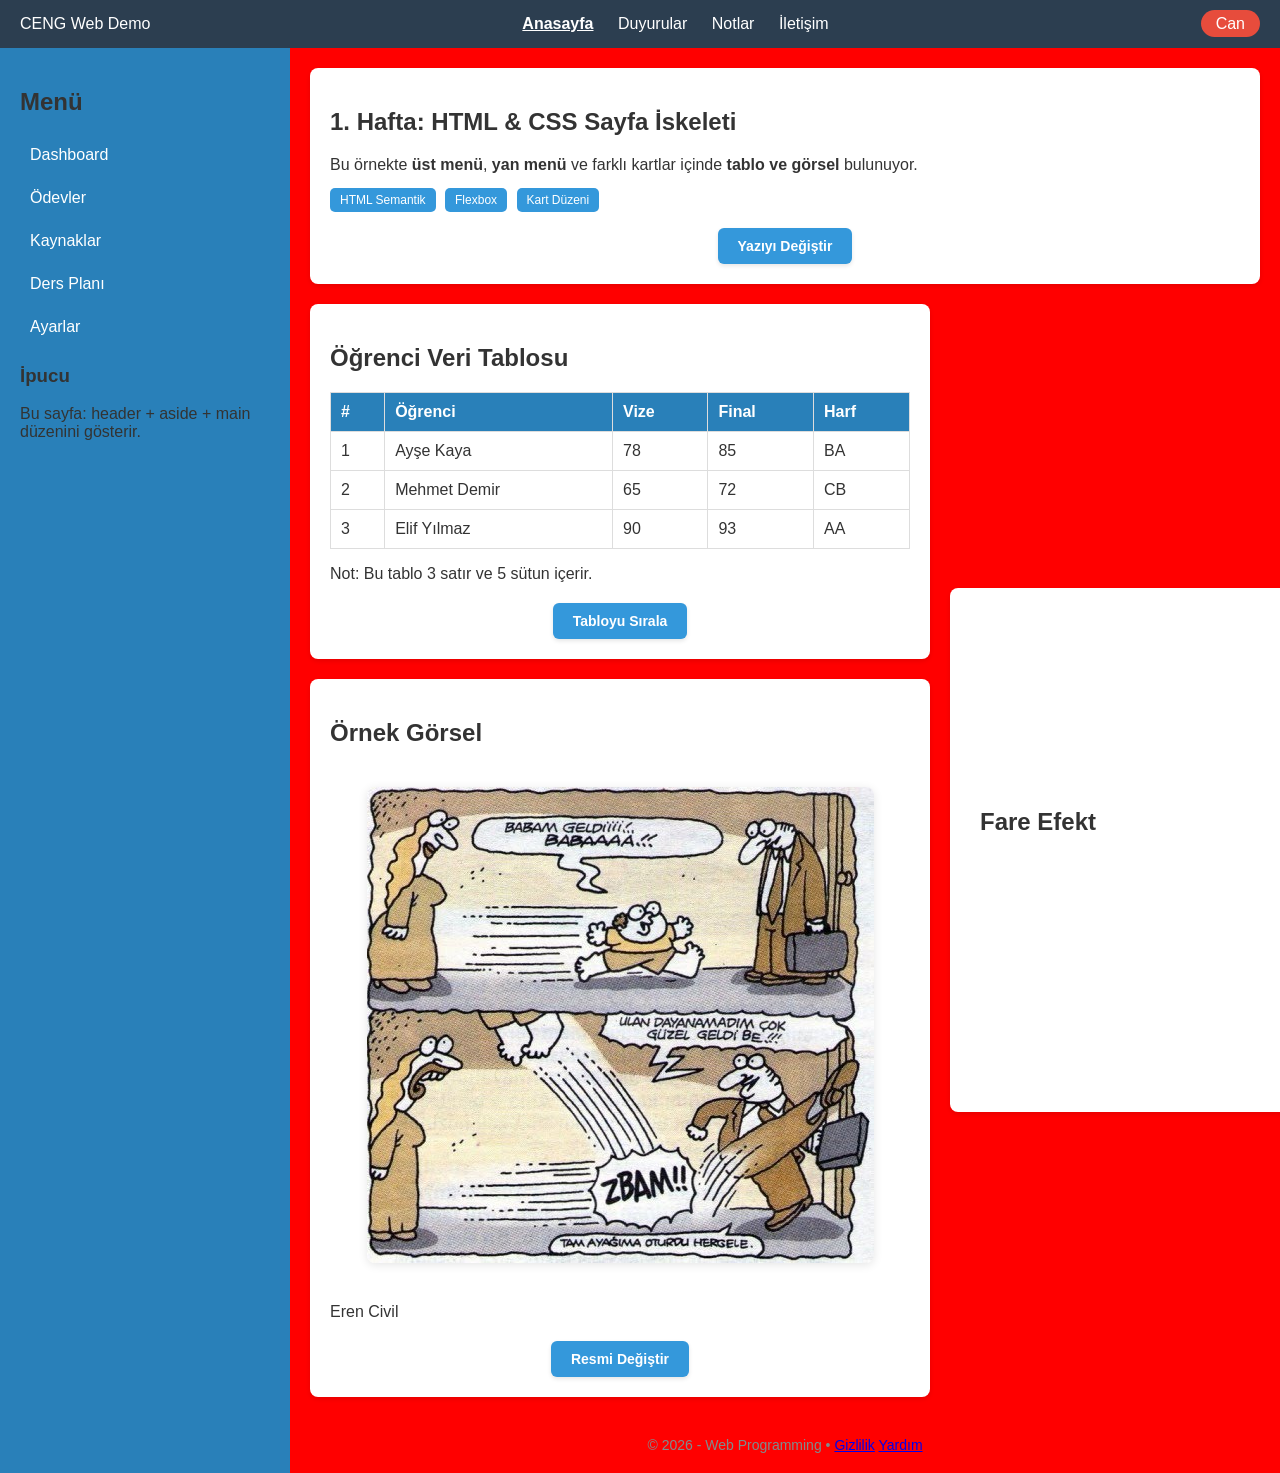
<file: index.html>
<!doctype html>
<html lang="tr">
<head>
  <meta charset="utf-8" />
  <meta name="viewport" content="width=device-width, initial-scale=1" />
  <title>HTML + CSS Demo</title>
  <link rel="stylesheet" href="style.css" />
</head>

<body>
  <header class="topbar">
    <div class="brand">CENG Web Demo</div>

    <nav class="topnav" aria-label="Üst Menü">
      <a class="topnav__link is-active" href="#">Anasayfa</a>
      <a class="topnav__link" href="#">Duyurular</a>
      <a class="topnav__link" href="#">Notlar</a>
      <a class="topnav__link" href="#">İletişim</a>
    </nav>

    <div class="user">
      <span class="user__pill">Can</span>
    </div>
  </header>

  <div class="layout">
    <aside class="sidebar" aria-label="Yan Menü">
      <h2 class="sidebar__title">Menü</h2>
      <a class="sidebar__link is-active" href="#">Dashboard</a>
      <a class="sidebar__link" href="#">Ödevler</a>
      <a class="sidebar__link" href="#">Kaynaklar</a>
      <a class="sidebar__link" href="#">Ders Planı</a>
      <a class="sidebar__link" href="#">Ayarlar</a>

      <div class="sidebar__card">
        <h3 class="sidebar__cardTitle">İpucu</h3>
        <p class="sidebar__cardText">
          Bu sayfa: header + aside + main düzenini gösterir.
        </p>
      </div>
    </aside>

    <main class="content">
      
      <section class="card">
        <h1 class="card__title">1. Hafta: HTML & CSS Sayfa İskeleti</h1>
        <p class="card__text">
          Bu örnekte <strong>üst menü</strong>, <strong>yan menü</strong> ve farklı kartlar içinde 
          <strong>tablo ve görsel</strong> bulunuyor.
        </p>

        <div class="badges">
          <span class="badge">HTML Semantik</span>
          <span class="badge">Flexbox</span>
          <span class="badge">Kart Düzeni</span>
        </div>
        <div style="text-align: center; margin-top: 20px;">
          <button class="action-btn">Yazıyı Değiştir</button>
        </div>
      </section>
<div class="two-column-layout">
        
        <div class="column-left">
          
          <section class="card">
            <h2 class="card__subtitle">Öğrenci Veri Tablosu</h2>
            <div class="tableWrap">
              <table class="dataTable">
                <thead>
                  <tr>
                    <th>#</th>
                    <th>Öğrenci</th>
                    <th>Vize</th>
                    <th>Final</th>
                    <th>Harf</th>
                  </tr>
                </thead>
                <tbody>
                  <tr><td>1</td><td>Ayşe Kaya</td><td>78</td><td>85</td><td>BA</td></tr>
                  <tr><td>2</td><td>Mehmet Demir</td><td>65</td><td>72</td><td>CB</td></tr>
                  <tr><td>3</td><td>Elif Yılmaz</td><td>90</td><td>93</td><td>AA</td></tr>
                </tbody>
              </table>
            </div>
            <p class="muted">Not: Bu tablo 3 satır ve 5 sütun içerir.</p>
            <div style="text-align: center; margin-top: 20px;">
              <button class="action-btn">Tabloyu Sırala</button>
            </div>
          </section>

          <section class="card">
            <h2 class="card__subtitle">Örnek Görsel</h2>
            <div class="image-container" style="text-align: center; padding: 20px 0;">
              <img src="zbam.jpg" alt="Karikatur" style="max-width: 100%; height: auto; border-radius: 8px; box-shadow: 0 2px 10px rgba(0,0,0,0.1);">
            </div>
            <p class="card__text">
              Eren Civil
            </p>
            <div style="text-align: center; margin-top: 20px;">
              <button class="action-btn">Resmi Değiştir</button>
            </div>
          </section>

        </div>
        
       <div class="column-right">
          <section class="card" id="clock-card">
            <h2 class="card__subtitle">Fare Efekt</h2>
            <div style="text-align: center; padding: 20px 0;">
              
            </div>
            </p>
          </section>
        </div>

      </div>
      

      <footer class="footer">
        <span>© 2026 - Web Programming</span>
        <span class="footer__sep">•</span>
        <a class="footer__link" href="#">Gizlilik</a>
        <a class="footer__link" href="#">Yardım</a>
      </footer>

    </main>
  </div>
 <script src="javascript.js"></script>
</body>
</html>
</file>
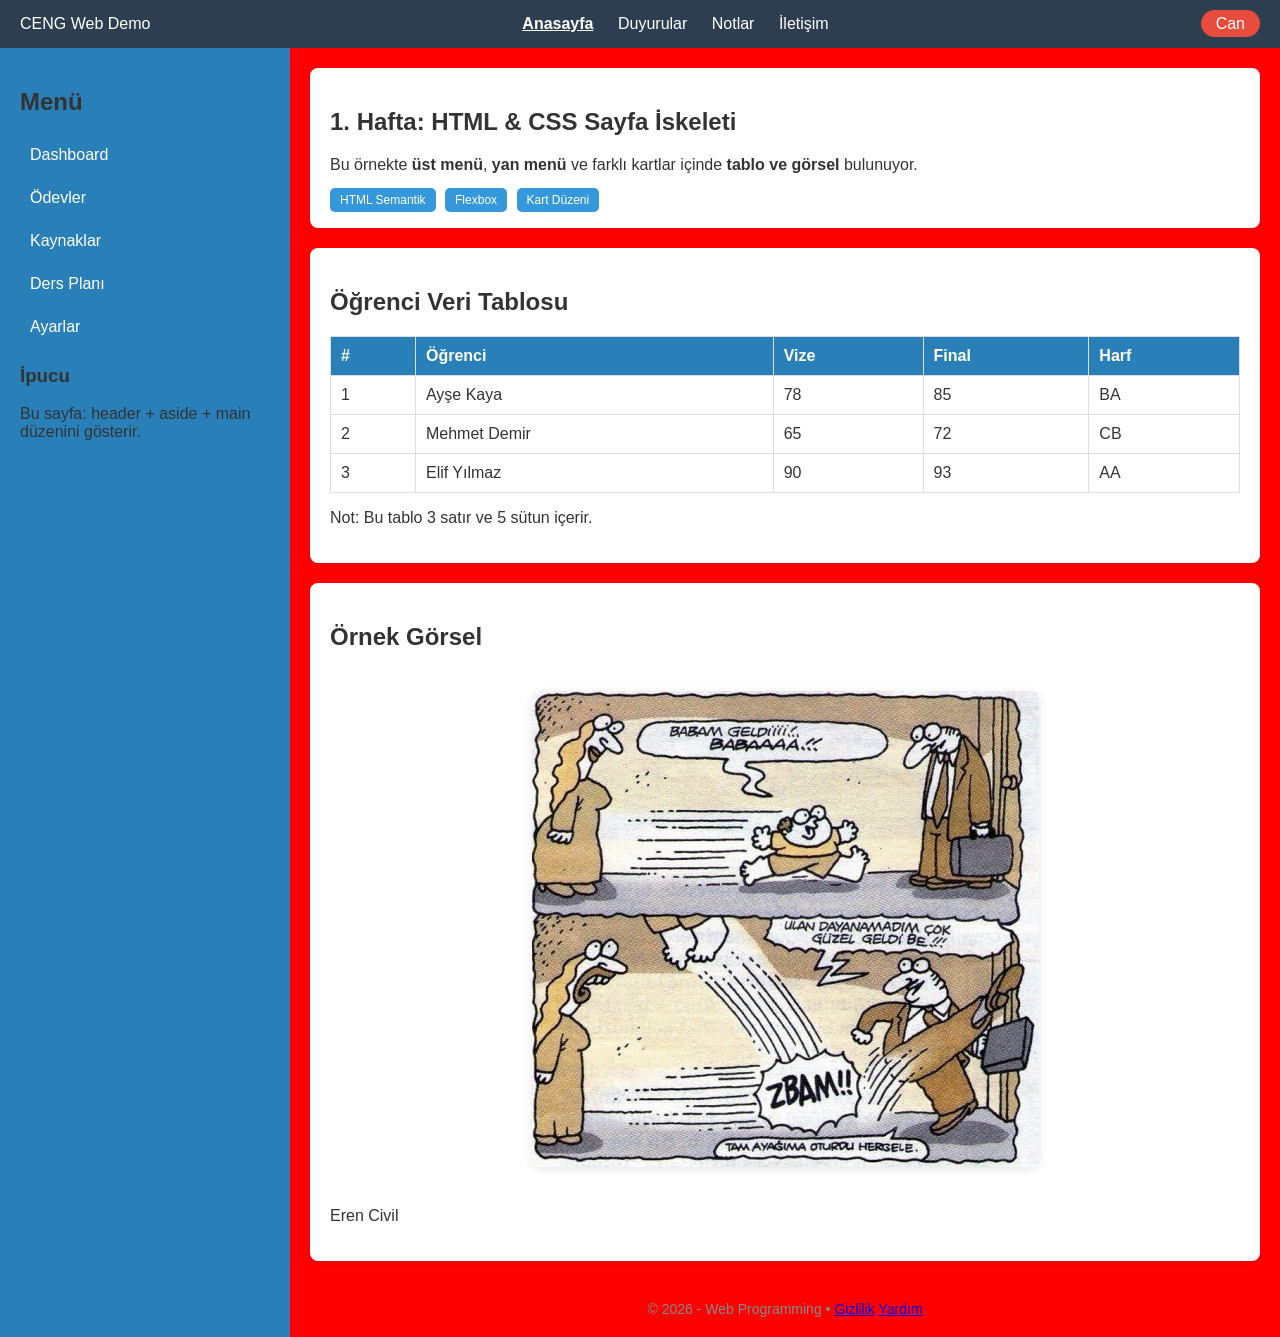
<file: CengTmp/index.html>
<!doctype html>
<html lang="tr">
<head>
  <meta charset="utf-8" />
  <meta name="viewport" content="width=device-width, initial-scale=1" />
  <title>HTML + CSS Demo</title>
  <link rel="stylesheet" href="style.css" />
</head>

<body>
  <header class="topbar">
    <div class="brand">CENG Web Demo</div>

    <nav class="topnav" aria-label="Üst Menü">
      <a class="topnav__link is-active" href="#">Anasayfa</a>
      <a class="topnav__link" href="#">Duyurular</a>
      <a class="topnav__link" href="#">Notlar</a>
      <a class="topnav__link" href="#">İletişim</a>
    </nav>

    <div class="user">
      <span class="user__pill">Can</span>
    </div>
  </header>

  <div class="layout">
    <aside class="sidebar" aria-label="Yan Menü">
      <h2 class="sidebar__title">Menü</h2>
      <a class="sidebar__link is-active" href="#">Dashboard</a>
      <a class="sidebar__link" href="#">Ödevler</a>
      <a class="sidebar__link" href="#">Kaynaklar</a>
      <a class="sidebar__link" href="#">Ders Planı</a>
      <a class="sidebar__link" href="#">Ayarlar</a>

      <div class="sidebar__card">
        <h3 class="sidebar__cardTitle">İpucu</h3>
        <p class="sidebar__cardText">
          Bu sayfa: header + aside + main düzenini gösterir.
        </p>
      </div>
    </aside>

    <main class="content">
      
      <section class="card">
        <h1 class="card__title">1. Hafta: HTML & CSS Sayfa İskeleti</h1>
        <p class="card__text">
          Bu örnekte <strong>üst menü</strong>, <strong>yan menü</strong> ve farklı kartlar içinde 
          <strong>tablo ve görsel</strong> bulunuyor.
        </p>

        <div class="badges">
          <span class="badge">HTML Semantik</span>
          <span class="badge">Flexbox</span>
          <span class="badge">Kart Düzeni</span>
        </div>
      </section>

      <section class="card">
        <h2 class="card__subtitle">Öğrenci Veri Tablosu</h2>
        <div class="tableWrap">
          <table class="dataTable">
            <thead>
              <tr>
                <th>#</th>
                <th>Öğrenci</th>
                <th>Vize</th>
                <th>Final</th>
                <th>Harf</th>
              </tr>
            </thead>
            <tbody>
              <tr><td>1</td><td>Ayşe Kaya</td><td>78</td><td>85</td><td>BA</td></tr>
              <tr><td>2</td><td>Mehmet Demir</td><td>65</td><td>72</td><td>CB</td></tr>
              <tr><td>3</td><td>Elif Yılmaz</td><td>90</td><td>93</td><td>AA</td></tr>
            </tbody>
          </table>
        </div>
        <p class="muted">Not: Bu tablo 3 satır ve 5 sütun içerir.</p>
      </section>

      <section class="card">
        <h2 class="card__subtitle">Örnek Görsel</h2>
        <div class="image-container" style="text-align: center; padding: 20px 0;">
          <img src="zbam.jpg" alt="Karikatur" style="max-width: 100%; height: auto; border-radius: 8px; box-shadow: 0 2px 10px rgba(0,0,0,0.1);">
        </div>
        <p class="card__text">
          Eren Civil
        </p>
      </section>

      <footer class="footer">
        <span>© 2026 - Web Programming</span>
        <span class="footer__sep">•</span>
        <a class="footer__link" href="#">Gizlilik</a>
        <a class="footer__link" href="#">Yardım</a>
      </footer>

    </main>
  </div>
</body>
</html>
</file>
<file: style.css>
/* --- style.css içeriği --- */

/* Genel Ayarlar */
body {
    margin: 0;
    font-family: Arial, sans-serif;
    background-color: red; /* Tüm sayfa arka planı kırmızı olur */
    color: #333;
}

/* Üst Menü (Header) */
.topbar {
    background-color: #2c3e50;
    color: white;
    padding: 15px 20px;
    display: flex;
    justify-content: space-between;
    align-items: center;
}

.topnav__link {
    color: white;
    text-decoration: none;
    margin: 0 10px;
}

.topnav__link:hover, .topnav__link.is-active {
    text-decoration: underline;
    font-weight: bold;
}

.user__pill {
    background-color: #e74c3c;
    padding: 5px 15px;
    border-radius: 20px;
}

/* Sayfa Düzeni (Flexbox kullanarak yan yana dizme) */
.layout {
    display: flex;
    min-height: 100vh;
}

/* Yan Menü (Sidebar) */
/* Yan Menü (Sidebar) */
.sidebar {
    width: 250px;
    background-color: #2980b9; /* Bu satırı klasik bir mavi tonuyla değiştirdik */
    padding: 20px;
}

/* Yan Menüdeki yazıların okunması için link renklerini beyaza çekelim */
.sidebar__link {
    display: block;
    padding: 10px;
    color: white; /* Mavi arka planda beyaz yazı daha iyi okunur */
    text-decoration: none;
    margin-bottom: 5px;
    border-radius: 5px;
}

.sidebar__link:hover {
    background-color: #3498db; /* Üzerine gelince biraz daha açık mavi olsun */
}

/* Ana İçerik Alanı */
.content {
    flex: 1; /* Kalan tüm boşluğu doldurur */
    padding: 20px;
}

/* Kart Tasarımları */
.card {
    background-color: white;
    padding: 20px;
    border-radius: 8px;
    box-shadow: 0 2px 5px rgba(0,0,0,0.1);
    margin-bottom: 20px;
}

.badge {
    background-color: #3498db;
    color: white;
    padding: 5px 10px;
    border-radius: 5px;
    font-size: 12px;
    margin-right: 5px;
}

/* Tablo Tasarımı */
.dataTable {
    width: 100%;
    border-collapse: collapse;
    margin-top: 15px;
}

.dataTable th, .dataTable td {
    border: 1px solid #ddd;
    padding: 10px;
    text-align: left;
}

.dataTable th {
    background-color: #2980b9;
    color: white;
}

.dataTable tr:hover {
    background-color: #f1f1f1;
}

/* Footer (Alt Kısım) */
.footer {
    text-align: center;
    margin-top: 40px;
    color: #7f8c8d;
    font-size: 14px;
}
.image-container {
    text-align: center; /* Resmi yatayda ortalar */
    margin-top: 20px;   /* Tablo ile resim arasına boşluk bırakır */
    padding: 10px;
}

.table-bottom-img {
    max-width: 100%;    /* Resmin ekrandan taşmasını engeller */
    height: auto;       /* Oranını korur */
    border-radius: 8px; /* Köşeleri hafif yuvarlar */
    border: 2px solid #ddd; /* İsteğe bağlı: Resmin etrafına ince çerçeve */
}
/* --- Aksiyon Butonları Tasarımı --- */
.action-btn {
    padding: 10px 20px;
    cursor: pointer;
    border-radius: 6px;
    border: none; /* Daha modern bir görünüm için kenarlığı kaldırdık */
    background-color: #3498db; /* Sitenin yan menüsündeki mavi tona yakın tatlı bir renk */
    color: white; /* İçindeki yazının rengi */
    font-size: 14px;
    font-weight: bold;
    transition: background-color 0.3s ease; /* Hover efekti için yumuşak bir geçiş */
    box-shadow: 0 2px 4px rgba(0,0,0,0.1); /* Hafif bir derinlik (gölge) efekti */
}

/* Mouse ile butonun üzerine gelindiğinde (hover) çalışacak tasarım */
.action-btn:hover {
    background-color: #2980b9; /* Tıklanabilirlik hissini artırmak için daha koyu bir mavi */
    box-shadow: 0 4px 8px rgba(0,0,0,0.2); /* Hover durumunda gölgeyi biraz daha belirginleştirir */
}
.two-column-layout {
  display: flex;
  gap: 20px;
  align-items: stretch; /* Sağ ve sol kolonun eşit boyda olmasını sağlar */
}

/* Sol Taraftaki Tablo ve Görsel Sütunu */
.column-left {
  flex: 2; /* Sol taraf daha geniş yer kaplar */
  display: flex;
  flex-direction: column;
  gap: 20px; /* Tablo ve Görsel kartı arasına boşluk bırakır */
}

/* Sol kolonun içindeki kartların kendi alt boşluklarını sıfırlıyoruz (gap hallediyor) */
.column-left .card {
  margin-bottom: 0; 
}

/* Sağ Taraftaki Fare Efekti Sütunu */
/* Sağ Taraftaki Fare Efekti Sütunu */
.column-right {
  flex: 1; 
  display: flex;
  flex-direction: column;
  justify-content: center; /* İŞTE BURASI: İçindeki kartı dikeyde tam ortaya hizalar */
}

/* Fare efekti kartı */
#clock-card {
  width: 100%;
 /* Sadece içindeki yazı kadar yer kaplar */
  margin-bottom: 0;
  position: relative; 
  overflow: hidden; 
  /* İçeriği kartın ortasına hizalamak için: */
  /* Yazıyı kartın üstünde tutar, efektler aşağıda çalışır */
  padding: 200px 30px; 
  display: block;
  text-align: left;/* İsteğe bağlı: Kart biraz daha dolgun dursun diye iç boşluk ekledik */
}

/* Ekran küçüldüğünde (Mobilde) her şeyi alt alta geçir */
@media (max-width: 992px) {
  .two-column-layout {
    flex-direction: column;
  }
}
</file>
<file: CengTmp/style.css>
/* --- style.css içeriği --- */

/* Genel Ayarlar */
body {
    margin: 0;
    font-family: Arial, sans-serif;
    background-color: red; /* Tüm sayfa arka planı kırmızı olur */
    color: #333;
}

/* Üst Menü (Header) */
.topbar {
    background-color: #2c3e50;
    color: white;
    padding: 15px 20px;
    display: flex;
    justify-content: space-between;
    align-items: center;
}

.topnav__link {
    color: white;
    text-decoration: none;
    margin: 0 10px;
}

.topnav__link:hover, .topnav__link.is-active {
    text-decoration: underline;
    font-weight: bold;
}

.user__pill {
    background-color: #e74c3c;
    padding: 5px 15px;
    border-radius: 20px;
}

/* Sayfa Düzeni (Flexbox kullanarak yan yana dizme) */
.layout {
    display: flex;
    min-height: 100vh;
}

/* Yan Menü (Sidebar) */
/* Yan Menü (Sidebar) */
.sidebar {
    width: 250px;
    background-color: #2980b9; /* Bu satırı klasik bir mavi tonuyla değiştirdik */
    padding: 20px;
}

/* Yan Menüdeki yazıların okunması için link renklerini beyaza çekelim */
.sidebar__link {
    display: block;
    padding: 10px;
    color: white; /* Mavi arka planda beyaz yazı daha iyi okunur */
    text-decoration: none;
    margin-bottom: 5px;
    border-radius: 5px;
}

.sidebar__link:hover {
    background-color: #3498db; /* Üzerine gelince biraz daha açık mavi olsun */
}

/* Ana İçerik Alanı */
.content {
    flex: 1; /* Kalan tüm boşluğu doldurur */
    padding: 20px;
}

/* Kart Tasarımları */
.card {
    background-color: white;
    padding: 20px;
    border-radius: 8px;
    box-shadow: 0 2px 5px rgba(0,0,0,0.1);
    margin-bottom: 20px;
}

.badge {
    background-color: #3498db;
    color: white;
    padding: 5px 10px;
    border-radius: 5px;
    font-size: 12px;
    margin-right: 5px;
}

/* Tablo Tasarımı */
.dataTable {
    width: 100%;
    border-collapse: collapse;
    margin-top: 15px;
}

.dataTable th, .dataTable td {
    border: 1px solid #ddd;
    padding: 10px;
    text-align: left;
}

.dataTable th {
    background-color: #2980b9;
    color: white;
}

.dataTable tr:hover {
    background-color: #f1f1f1;
}

/* Footer (Alt Kısım) */
.footer {
    text-align: center;
    margin-top: 40px;
    color: #7f8c8d;
    font-size: 14px;
}
.image-container {
    text-align: center; /* Resmi yatayda ortalar */
    margin-top: 20px;   /* Tablo ile resim arasına boşluk bırakır */
    padding: 10px;
}

.table-bottom-img {
    max-width: 100%;    /* Resmin ekrandan taşmasını engeller */
    height: auto;       /* Oranını korur */
    border-radius: 8px; /* Köşeleri hafif yuvarlar */
    border: 2px solid #ddd; /* İsteğe bağlı: Resmin etrafına ince çerçeve */
}
</file>
